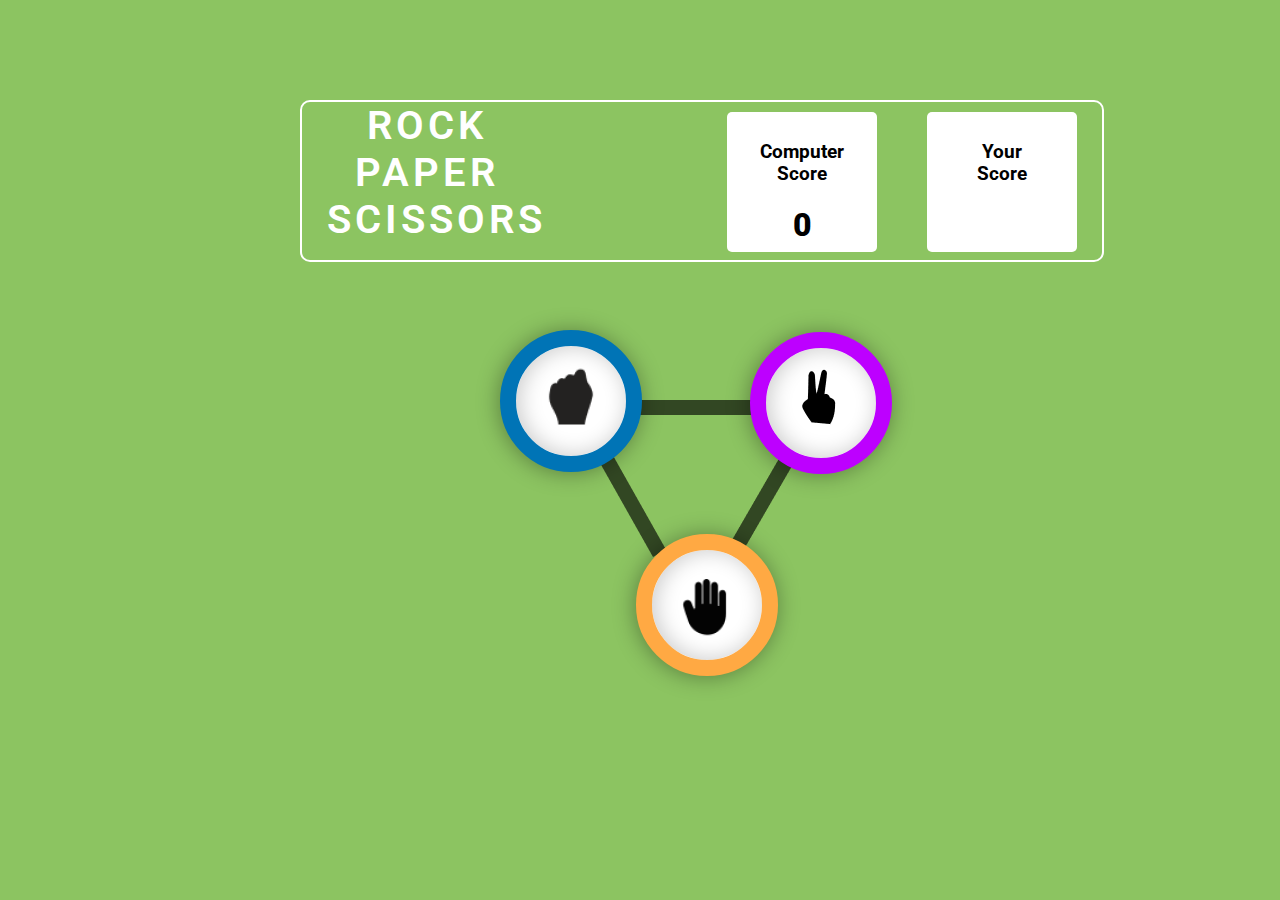
<file: index.html>
<!DOCTYPE html>
<html lang="en">
  <head>
    <meta charset="UTF-8" />
    <meta http-equiv="X-UA-Compatible" content="IE=edge" />
    <meta name="viewport" content="width=device-width, initial-scale=1.0" />
    <title>Rock Paper Scissors</title>
    <link rel="stylesheet" href="./styles.css" />
    <script src="./app.js" defer></script>
  </head>
  <body>
    <center>
      <div class="game-center">
        <div class="heading">ROCK PAPER SCISSORS</div>
        <div class="comp-score">
          <h3>Computer Score</h3>
          <h1><b id="comp-score">0</b></h1>
        </div>
        <div class="our-score">
          <h3>
            Your <br />
            Score
          </h3>
          <h1><b id="our-score"></b></h1>
        </div>
      </div>
    </center>

    <div class="img-container">
       <img src="./Line 1.png" class="line1" alt="">
       <img src="./Line 2.png" class="line2" alt="">
       <img src="./Line 3.png" class="line3" alt="">
      <div class="scissor-img" id="scissors">
        <img src="./icons8-fist-67 1.png" />
       
      </div>
      <div class="paper-img" id="paper">
        <img src="./17911 1.png" />
      </div>
      <div class="rock-img" id="rock">
        <img src="./icons8-hand-64 1.png" />
      </div>
    </div>

     <div class="popup__container">
            <div class="popup" onclick="popFunction()" >Rules
                <img src="./Frame 4.png" class="popuptext" id="myPopup"/>
                <div class="cross"><img src="./X.png" alt=""></div>
              </div>
        </div>
    </div>
  </body>
</html>
</file>
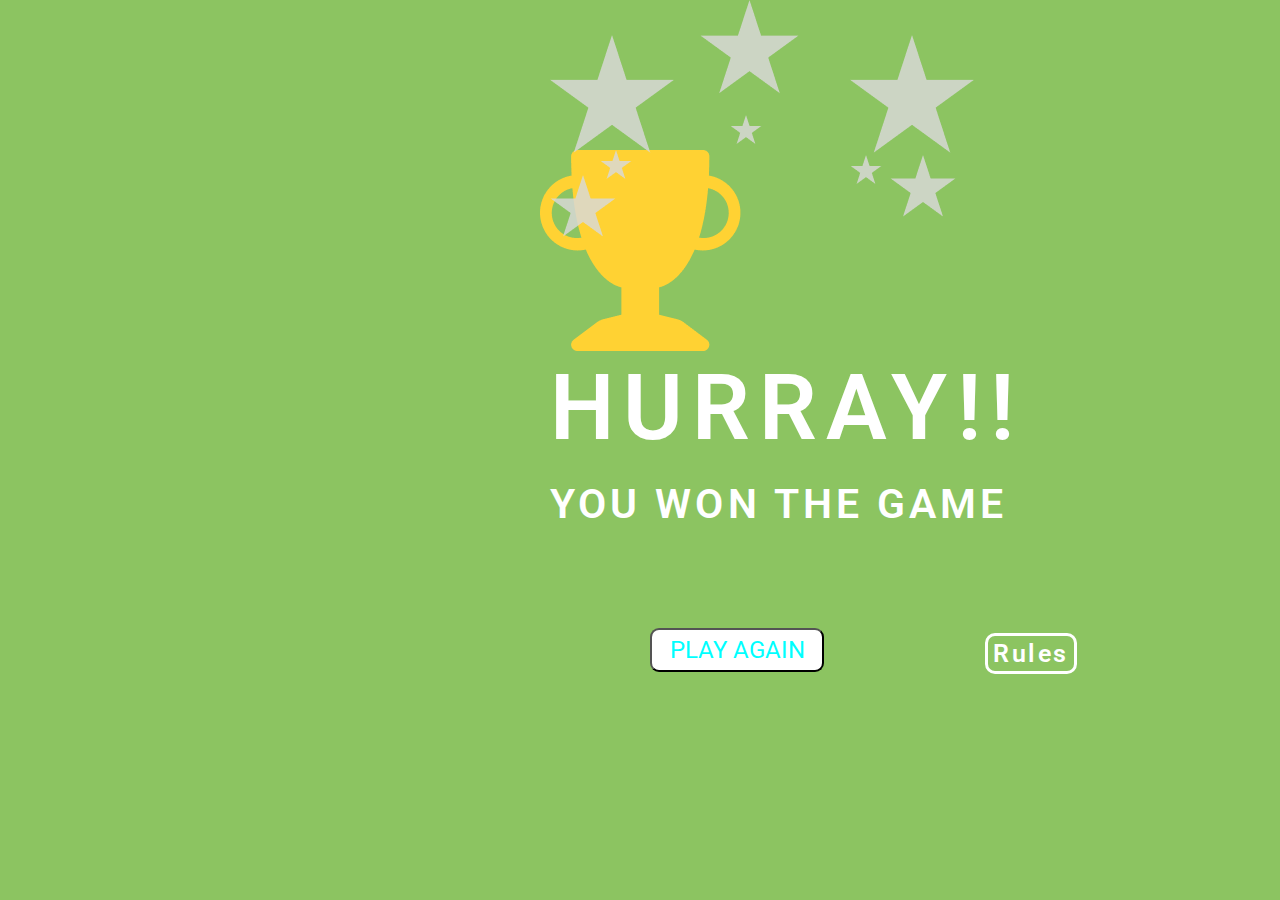
<file: final.html>
<!DOCTYPE html>
<html lang="en">
  <head>
    <meta charset="UTF-8" />
    <meta http-equiv="X-UA-Compatible" content="IE=edge" />
    <meta name="viewport" content="width=device-width, initial-scale=1.0" />
    <title>Rock Paper Scissors</title>
    <link rel="stylesheet" href="./styles.css" />
    <script src="./app.js" defer></script>
  </head>
  <body>
    <div class="images">
      <div class="starr1"><img src="./Star 3.png" class="star1" alt="" /></div>
      <div class="starr2"><img src="./Star 2.png" class="star2" alt="" /></div>
      <div class="starr3"><img src="./Star 3.png" class="star3" alt="" /></div>
      <div class="starr4"><img src="./Star 6.png" class="star4" alt="" /></div>
      <div class="starr5"><img src="./Star 9.png" class="star5" alt="" /></div>
      <div class="starr6" ><img src="./Star 9.png" class="star6" /></div>
      <div class="starr7"><img src="./Star 6.png" class="star7" alt="" /></div>
      <div class="starr8"><img src="./Star 3.png" class="star8" alt="" /></div>
    </div>
    <center>
      <div class="container">
        <img src="./Vector (3).png" alt="" />
      </div>
    </center>

    <div class="info">
    <b class="info1">HURRAY!!</b><BR></BR>
    <b class="info2">YOU WON THE GAME</b>

    </div>
     <div class="win-part" id="ply-btn">
      
        <button> <a href="./index.html" class="ply-btn"> PLAY AGAIN</a></button>
      </div>

    <div class="frame">
      <div class="layer" onclick="layer()" id="frame-layer">
        <div class="popup layer1-text" onclick="popFunction()" >Rules
            <img src="./Frame 4.png" class="popuptext" id="myPopup"/>
            <div class="cross"><img src="./X.png" alt=""></div>
          </div>
      </div>
    </div>
  </body>
</html>
</file>
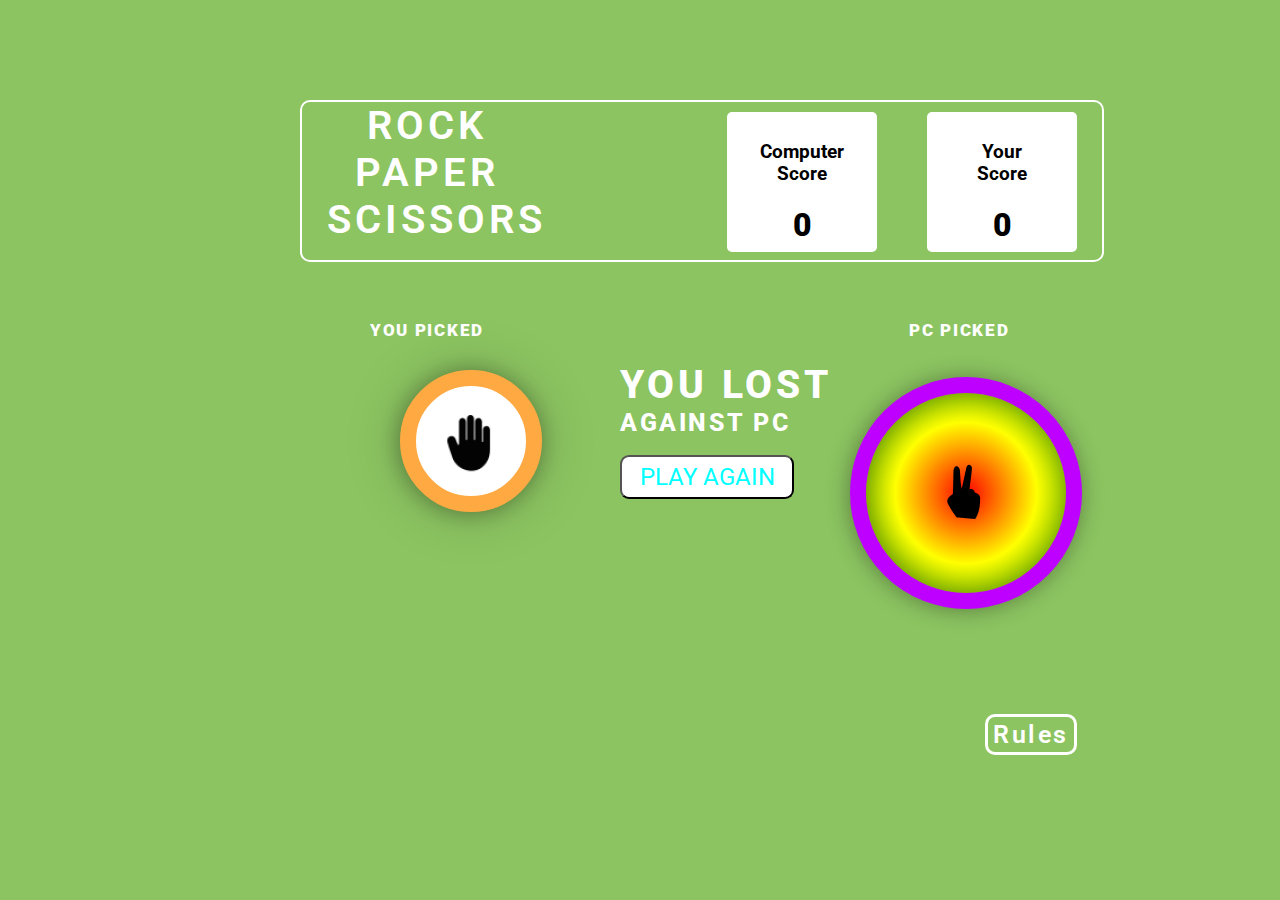
<file: Melost.html>
<!DOCTYPE html>
<html lang="en">
  <head>
    <meta charset="UTF-8" />
    <meta http-equiv="X-UA-Compatible" content="IE=edge" />
    <meta name="viewport" content="width=device-width, initial-scale=1.0" />
    <title>Rock Paper Scissors</title>
    <link rel="stylesheet" href="./styles.css" />
    <script src="./app.js" defer></script>
  </head>
  <body>
    <center>
      <div class="game-center">
        <div class="heading">ROCK PAPER SCISSORS</div>
        <div class="comp-score">
          <h3>Computer Score</h3>
          <h1><b id="comp-score">0</b></h1>
        </div>
        <div class="our-score">
          <h3>
            Your <br />
            Score
          </h3>
          <h1><b id="our-score">0</b></h1>
        </div>
      </div>
    </center>

    <div class="heading1">
      <div><b id="head1">YOU PICKED</b></div>
      <div><b id="head4">PC PICKED</b></div>
    </div>
    <div class="img-container">
      <div class="paper-img2" id="paper">
        <img src="./icons8-hand-64 1.png" />
      </div>
      <div class="win-part">
        <span>YOU LOST</span><br />
        <b>AGAINST PC</b><br /><br />
        <button id="ply-agn"><a href="./index.html"> PLAY AGAIN</a></button>
      </div>
      <div class="rock-img2" id="rock">
        <img src="./17911 1.png" />
      </div>
    </div>

    <div class="frame">
      <div class="layer" onclick="layer()" id="frame-layer">
        <div class="popup layer1-text" onclick="popFunction()">
          Rules
          <img src="./Frame 4.png" class="popuptext" id="myPopup" />
          <div class="cross"><img src="./X.png" alt="" /></div>
        </div>
      </div>
    </div>
  </body>
</html>
</file>
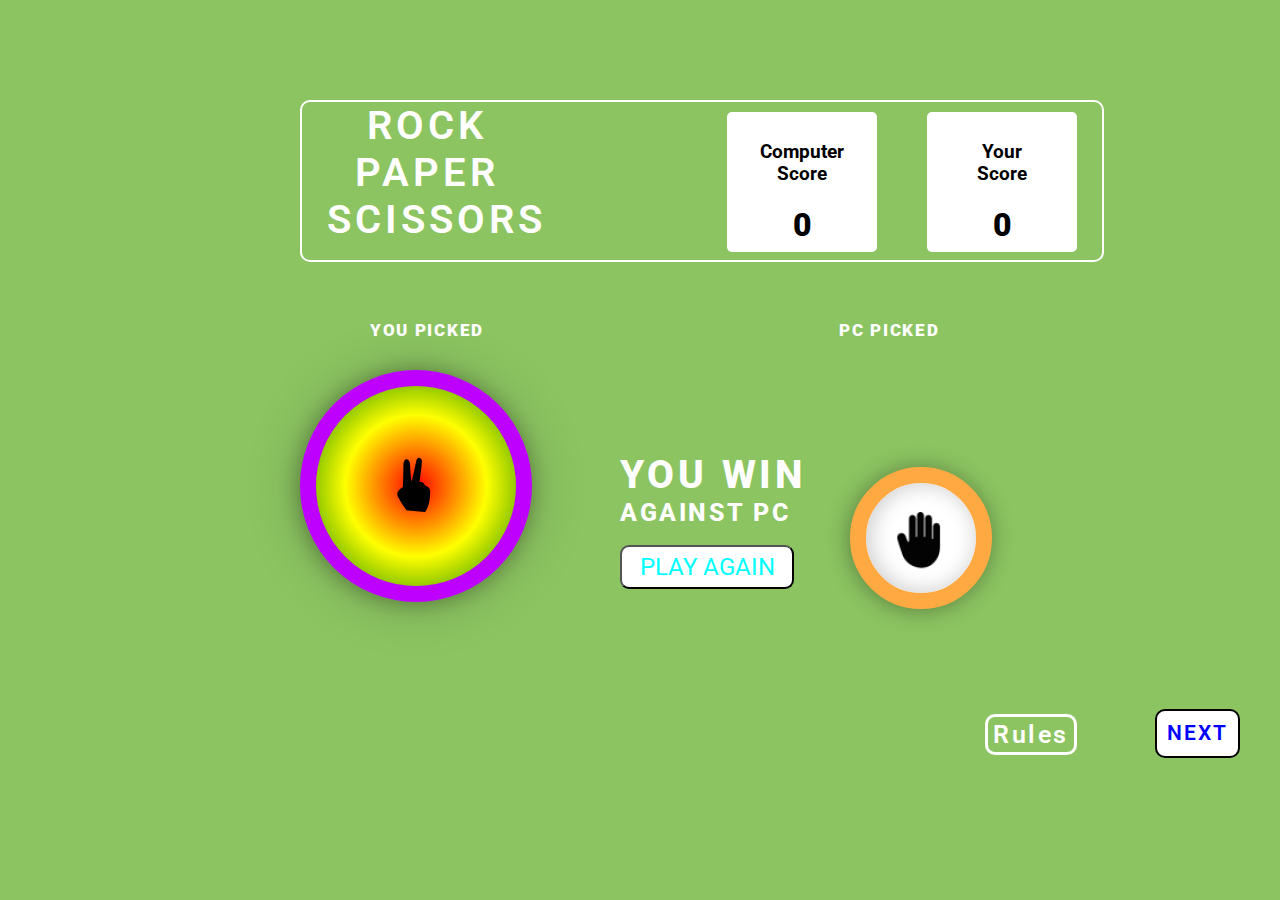
<file: Mewin.html>
<!DOCTYPE html>
<html lang="en">
  <head>
    <meta charset="UTF-8" />
    <meta http-equiv="X-UA-Compatible" content="IE=edge" />
    <meta name="viewport" content="width=device-width, initial-scale=1.0" />
    <title>Rock Paper Scissors</title>
    <link rel="stylesheet" href="./styles.css" />
    <script src="./app.js" defer></script>
  </head>
  <body>
    <center>
      <div class="game-center">
        <div class="heading">ROCK PAPER SCISSORS</div>
        <div class="comp-score">
          <h3>Computer Score</h3>
          <h1><b id="comp-score">0</b></h1>
        </div>
        <div class="our-score">
          <h3>
            Your <br />
            Score
          </h3>
          <h1><b id="our-score">0</b></h1>
        </div>
      </div>
    </center>
       <div class="heading1">
   <div> <b id="head1">YOU PICKED</b></div>
   <div> <b id="head2">PC PICKED</b></div>
    </div>

    <div class="img-container">
     
      <div class="paper-img1" id="paper">
        <img src="./17911 1.png" />
      </div>
      <div class="win-part">
        <span>YOU WIN</span><br>
        <b>AGAINST PC</b><br><br>
       <button id="ply-agn"><a href="./index.html"> PLAY AGAIN</a></button>
      </div>
      <div class="rock-img1" id="rock">
        <img src="./icons8-hand-64 1.png" />
      </div>
    </div>


    
    <div class="frame">
      <div class="layer"  id="frame-layer">
        <div class="popup layer1-text" onclick="popFunction()" >Rules
            <img src="./Frame 4.png" class="popuptext" id="myPopup"/>
            <div class="cross"><img src="./X.png" alt=""></div>
          </div>
      </div>
        <a class="layer1-next" href="./final.html" >NEXT</a>
      </div>
    </div>
  </body>
</html>
</file>
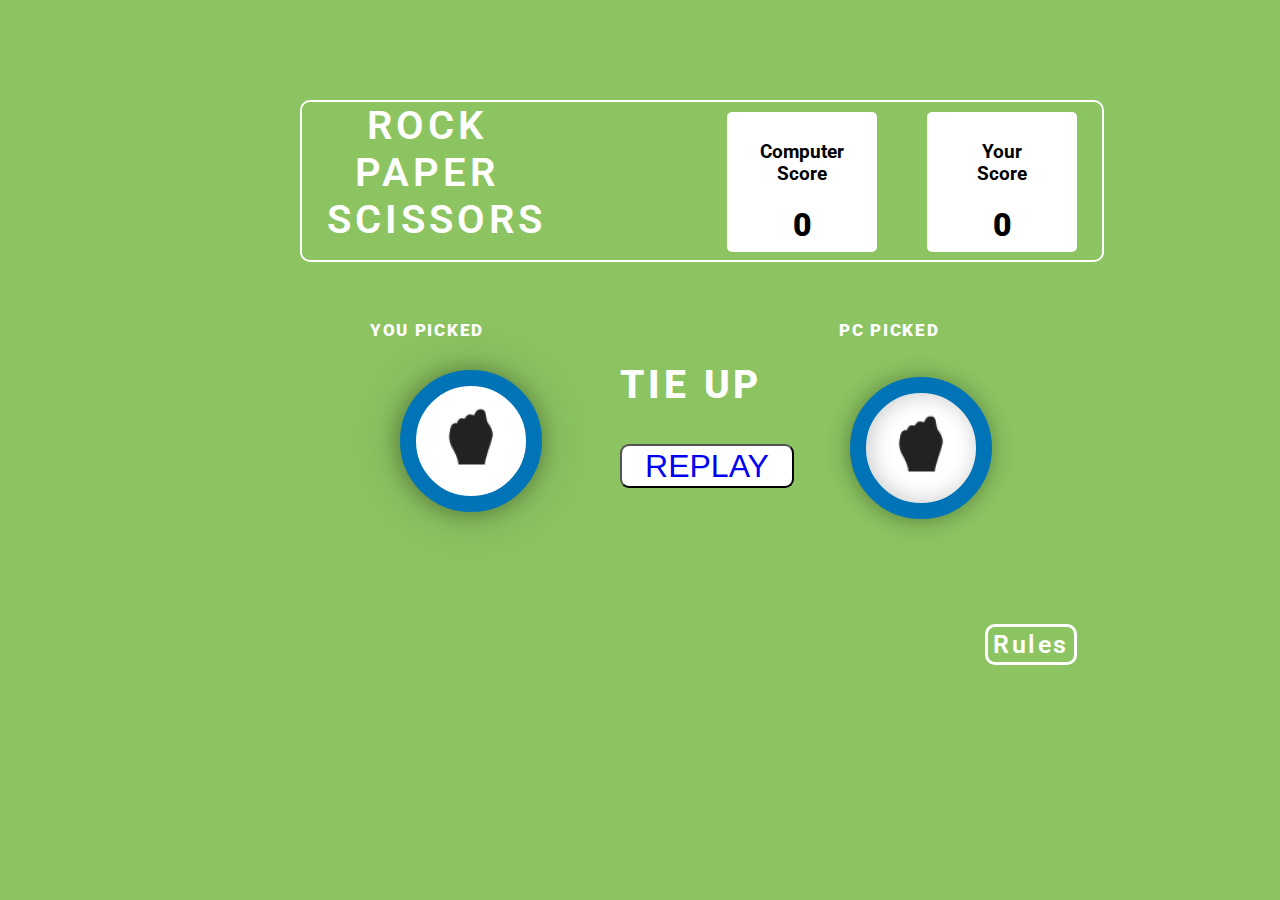
<file: Tieup.html>
<!DOCTYPE html>
<html lang="en">
  <head>
    <meta charset="UTF-8" />
    <meta http-equiv="X-UA-Compatible" content="IE=edge" />
    <meta name="viewport" content="width=device-width, initial-scale=1.0" />
    <title>Rock Paper Scissors</title>
    <link rel="stylesheet" href="./styles.css" />
    <script src="./app.js" defer></script>
  </head>
  <body>
    <center>
      <div class="game-center">
        <div class="heading">ROCK PAPER SCISSORS</div>
        <div class="comp-score">
          <h3>Computer Score</h3>
          <h1><b id="comp-score">0</b></h1>
        </div>
        <div class="our-score">
          <h3>
            Your <br />
            Score
          </h3>
          <h1><b id="our-score">0</b></h1>
        </div>
      </div>
    </center>

    <div class="heading1">
   <div> <b id="head1">YOU PICKED</b></div>
   <div> <b id="head2">PC PICKED</b></div>
    </div>
    <div class="img-container">
     
      <div class="paper-img3" id="paper">
        <img src="./icons8-fist-67 1.png" />
      </div>
      <div class="win-part">
        <span>TIE UP</span><br>
        <br><br>
        <button>  <a href="./index.html" id="replay"> REPLAY</a></button>
      </div>
      <div class="rock-img3" id="rock">
        <img src="./icons8-fist-67 1.png" />
      </div>
    </div>

   <div class="frame">
      <div class="layer" onclick="layer()" id="frame-layer">
        <div class="popup layer1-text" onclick="popFunction()" >Rules
            <img src="./Frame 4.png" class="popuptext" id="myPopup"/>
            <div class="cross"><img src="./X.png" alt=""></div>
          </div>
      </div>
    </div>
  </body>
</html>
</file>
<file: styles.css>
@import url("https://fonts.googleapis.com/css2?family=Roboto&display=swap");
body {
  background: #8cc461;
  margin: 0;
  padding: 0;
  box-sizing: border-box;
}

.heading {
  font-family: "Roboto";
  font-style: normal;
  font-weight: 600;
  font-size: 40px;
  line-height: 47px;
  letter-spacing: 0.1em;
  color: #ffffff;
  width: 200px;
  height: 150px;
}
.game-center {
  position: absolute;
  width: 800px;
  height: 158px;
  left: 300px;
  top: 100px;
  display: flex;
  justify-content: space-around;

  border: 2px solid #ffffff;
  border-radius: 10px;
}
.comp-score {
  width: 130px;
  height: 120px;
  margin-top: 10px;
  color: black;
  margin-left: 150px;
  /* border: 2px solid black; */
  font-family: "Roboto";
  font-style: normal;

  padding: 10px;

  background: #ffffff;
  border-radius: 5px;
}

.our-score {
  width: 130px;
  height: 120px;
  background: #ffffff;
  border-radius: 5px;
  margin-top: 10px;
  /* border: 2px solid black; */
  font-family: "Roboto";
  font-style: normal;
  /* font-weight: 600; */
  padding: 10px;
}

.img-container {
  margin-left: 400px;
  margin-top: 370px;
}

.scissor-img {
  width: 110px;
  height: 110px;
  background: #ffffff;
  box-shadow: inset 3px 0px 21px 1px rgba(0, 0, 0, 0.2);
  border-radius: 50%;
  text-align: center;
  margin-top: -40px;
  margin-left: 100px;
  border: 16px solid #0074b6;
  filter: drop-shadow(-1px 1px 11px rgba(0, 0, 0, 0.35));
}
.scissor-img img {
  margin-top: 20px;
}
.paper-img {
  width: 110px;
  height: 110px;
  background: #ffffff;
  box-shadow: inset 3px 0px 21px 1px rgba(0, 0, 0, 0.2);
  border-radius: 50%;
  text-align: center;
  margin-top: -140px;
  margin-left: 350px;
  border: 16px solid #bd00ff;

  filter: drop-shadow(-1px 1px 11px rgba(0, 0, 0, 0.35));
}
.paper-img img {
  margin-top: 20px;
}

.rock-img {
  width: 110px;
  height: 110px;
  background: #ffffff;
  box-shadow: inset 3px 0px 21px 1px rgba(0, 0, 0, 0.2);
  border-radius: 50%;
  text-align: center;
  margin-top: 60px;
  margin-left: 236px;
  border: 16px solid #ffa943;
  filter: drop-shadow(-1px 1px 11px rgba(0, 0, 0, 0.35));
}
.rock-img img {
  margin-top: 20px;
}

.frame {
  display: flex;
  justify-content: flex-end;
  /* margin-bottom: 300px; */
  margin-top: -370px;
  margin-right: 40px;
}
.layer {
  position: relative;
  display: inline-block;
  cursor: pointer;
  color: white;

  padding: 5px;
  border-radius: 10px;
}
.layer .layer-text {
  text-align: center;
  color: white;
  font-family: "Roboto";
  font-style: normal;
  font-weight: 600;
  font-size: 21px;
  line-height: 25px;
  letter-spacing: 0.1em;

  border: 2px solid #ffffff;
  border-radius: 10px;
  padding: 10px;
  position: absolute;
  margin-top: 350px;
  margin-left: 200px;
}

.layer1-next,
.layer1-text {
  text-align: center;
  color: white;
  font-family: "Roboto";
  font-style: normal;
  font-weight: 600;
  font-size: 21px;
  line-height: 25px;
  letter-spacing: 0.1em;

  border: 2px solid #ffffff;
  border-radius: 10px;
  padding: 10px;
  position: absolute;
}

.popup {
  position: relative;
  display: inline-block;
  cursor: pointer;
  color: white;
  font-size: 25px;
  border: 3px solid white;
  padding: 5px;
  border-radius: 10px;
  -webkit-user-select: none;
  -moz-user-select: none;
  -ms-user-select: none;
  user-select: none;
  margin-left: 1350px;
  /* margin-top: 5px; */
}

.popup .popuptext {
  visibility: hidden;
  width: 300px;
  color: #fff;
  text-align: center;
  border-radius: 6px;
  padding: 8px 0;
  position: absolute;
  z-index: 1;
  bottom: 125%;
  left: 50%;
  margin-left: -300px;
}

.popup .popuptext::after {
  content: "";
  position: absolute;
  top: 100%;
  left: 50%;
  margin-left: -5px;
  border-width: 5px;
  border-style: solid;
}

.popup .show {
  visibility: visible;
  -webkit-animation: fadeIn 1s;
  animation: fadeIn 1s;
}

@-webkit-keyframes fadeIn {
  from {
    opacity: 0;
  }
  to {
    opacity: 1;
  }
}

@keyframes fadeIn {
  from {
    opacity: 0;
  }
  to {
    opacity: 1;
  }
}

.cross {
  position: absolute;
  margin-top: -430px;
  /* margin-left: 1390px; */
  background-color: red;
  border-radius: 50%;
  padding: 12px;
  border: 5px solid #ffffff;
  visibility: hidden;
  z-index: 100;
}

.cross .show {
  visibility: visible;
  -webkit-animation: fadeIn 1s;
  animation: fadeIn 1s;
}
.line1 {
  position: absolute;
  padding-top: 70px;
  margin-left: 230px;
}
.line2 {
  position: absolute;
  margin-left: 330px;
  margin-top: 120px;
}
.line3 {
  position: absolute;
  margin-left: 200px;
  margin-top: 125px;
}
/* Mewin html styling  */

#head1{
  margin-left: -50px;
}
.paper-img1 {
  width: 110px;
  height: 110px;
  background: #ffffff;
  box-shadow: inset 3px 0px 21px 1px rgba(0, 0, 0, 0.2);
  border-radius: 50%;
  text-align: center;
  border: 16px solid #bd00ff;

  filter: drop-shadow(-1px 1px 11px rgba(0, 0, 0, 0.35));
  background: rgba(46, 154, 37, 0.39);
  box-shadow: 0px 1px 62px rgba(0, 0, 0, 0.13);

  height: 200px;
  width: 200px;
   background-image: radial-gradient(circle, red, yellow, green);
   margin-left: -100px;
}

.rock-img1 {
  width: 110px;
  height: 110px;
  background: #ffffff;
  box-shadow: inset 3px 0px 21px 1px rgba(0, 0, 0, 0.2);
  border-radius: 50%;
  text-align: center;
  margin-top: 60px;
  margin-left: 236px;
  border: 16px solid #ffa943;
  filter: drop-shadow(-1px 1px 11px rgba(0, 0, 0, 0.35));
  margin-left: 450px;
  margin-top: -135px;

  

}
.paper-img1 img {
  margin-top: 70px;
}
.rock-img1 img {
  margin-top: 20px;
}
.layer1-text {
  margin-top: 470px;
  margin-left: -250px;
}
.layer1-next {
  margin-left: -100px;
  margin-top: 470px;
  color: blue;
  background-color: white;
  border: 2px solid black;
  text-decoration: none;
}
.win-part {
  position: absolute;
  margin-left: 220px;
  margin-top: -150px;
}
.win-part span {
  font-family: "Roboto";
  font-style: normal;
  font-weight: 800;
  font-size: 39px;
  line-height: 46px;
  text-align: center;
  letter-spacing: 0.1em;

  color: #ffffff;
}
.win-part b {
  font-family: "Roboto";
  font-style: normal;
  font-weight: 800;
  font-size: 25px;
  line-height: 29px;
  text-align: center;
  letter-spacing: 0.1em;

  color: #ffffff;
}
.win-part button {
  background: #ffffff;
  border-radius: 9px;
  width: 174px;
  height: 44px;
}

/* You lost styling */

#ply-agn a {
  text-decoration: none;
  color: aqua;
  font-family: "Roboto";
  font-size: x-large;
  text-transform: bold;
}

.ply-btn{
  text-decoration: none;
  color: aqua;
  font-family: "Roboto";
  font-size: x-large;
  text-transform: bold;
}

.paper-img2 {
  width: 110px;
  height: 110px;
  background: #ffffff;
  box-shadow: inset 3px 0px 21px 1px rgba(0, 0, 0, 0.2);
  border-radius: 50%;
  text-align: center;

  box-shadow: 0px 1px 62px rgba(0, 0, 0, 0.13);
  border: 16px solid #ffa943;
  filter: drop-shadow(-1px 1px 11px rgba(0, 0, 0, 0.35));
}
.rock-img2 {
  width: 110px;
  height: 110px;
  background: #ffffff;
  box-shadow: inset 3px 0px 21px 1px rgba(0, 0, 0, 0.2);
  border-radius: 50%;
  text-align: center;
  margin-top: 60px;
  margin-left: 236px;
  border: 16px solid #bd00ff;

  filter: drop-shadow(-1px 1px 11px rgba(0, 0, 0, 0.35));
  background: rgba(46, 154, 37, 0.39);
  margin-left: 450px;
  margin-top: -135px;
  height: 200px;
  width: 200px;
   background-image: radial-gradient(circle, red, yellow, green);
}
#head4{
  margin-left: 70px;
}

.rock-img2 img {
  margin-top: 70px;
}
.paper-img2 img {
  margin-top: 20px;
}
#rules {
  margin-left: -82px;
  margin-top: 500px;
}
.heading1 {
  position: absolute;
  font-family: "Roboto";
  font-style: normal;
  font-weight: 600;
  font-size: 17px;
  line-height: 20px;
  letter-spacing: 0.1em;

  color: #ffffff;
  display: flex;
  gap: 350px;
  margin-left: 420px;
  margin-top: -50px;
}
.heading1 #head1 {
}

/* Tie Up styling */

#replay {
  text-decoration: none;
  font-size: xx-large;
  font-family: Verdana, Geneva, Tahoma, sans-serif;
}

.paper-img3 {
  width: 110px;
  height: 110px;
  background: #ffffff;
  box-shadow: inset 3px 0px 21px 1px rgba(0, 0, 0, 0.2);
  border-radius: 50%;
  text-align: center;

  box-shadow: 0px 1px 62px rgba(0, 0, 0, 0.13);
  border: 16px solid #0074b6;
  filter: drop-shadow(-1px 1px 11px rgba(0, 0, 0, 0.35));
}
.rock-img3 {
  width: 110px;
  height: 110px;
  background: #ffffff;
  box-shadow: inset 3px 0px 21px 1px rgba(0, 0, 0, 0.2);
  border-radius: 50%;
  text-align: center;
  margin-top: 60px;
  margin-left: 236px;
  border: 16px solid #0074b6;
  filter: drop-shadow(-1px 1px 11px rgba(0, 0, 0, 0.35));
  margin-left: 450px;
  margin-top: -135px;
}

.rock-img3 img {
  margin-top: 20px;
}
.paper-img3 img {
  margin-top: 20px;
}

/* Final styles */

#rules1 {
  margin-top: 490px;
  margin-left: -90px;
}
.container {
  margin-top: 150px;
}

/* .star1{
    position: absolute;
    margin-left: 600px;
    margin-top: 200px;
} */
.starr1 {
  position: absolute;
  margin-left: 600px;
}
.starr2 {
  position: absolute;
  margin-left: 700px;
  margin-top: -150px;
}
.starr3 {
  position: absolute;
  margin-left: 850px;
  margin-top: 5px;
}
.starr4 {
  position: absolute;
  margin-left: 850px;
  margin-top: -115px;
}
.starr5 {
  position: absolute;
  margin-left: 890px;
  margin-top: 5px;
}
.starr6 {
  position: absolute;
  margin-left: 550px;
  margin-top: 25px;
}
.starr7 {
  position: absolute;
  margin-left: 550px;
  margin-top: -115px;
}
.starr8 {
  position: absolute;
  margin-left: 730px;
  margin-top: -35px;
}

.info {
  margin-left: 550px;
}
.info .info1 {
  font-family: "Roboto";
  font-style: normal;
  font-weight: 600;
  font-size: 91px;
  line-height: 107px;
  text-align: center;
  letter-spacing: 0.1em;

  color: #ffffff;
}
.info .info2 {
  font-family: "Roboto";
  font-style: normal;
  font-weight: 600;
  font-size: 41px;
  line-height: 48px;
  /* identical to box height */

  text-align: center;
  letter-spacing: 0.1em;

  color: #ffffff;
}
#ply-btn {
  margin-left: 650px;
  margin-top: 100px;
}

/* MEDIA QUERY */

@media screen and (max-width: 480px) {
  body{
    margin: 0px;
    padding: 0px;
  }
  .heading {
    font-size: 20px;
    
  }
  .game-center{
    width: 400px;
  }
  .comp-score,.our-score{
    font-size: 10px;
    margin: 10px;
  }
  .img-container{
    width: 400px;
    margin-left: 190px;
  }
  .popup__container{
    margin-left: -50px;
  }
  .popup{
    margin-left: 400px;
  }
}
</file>
